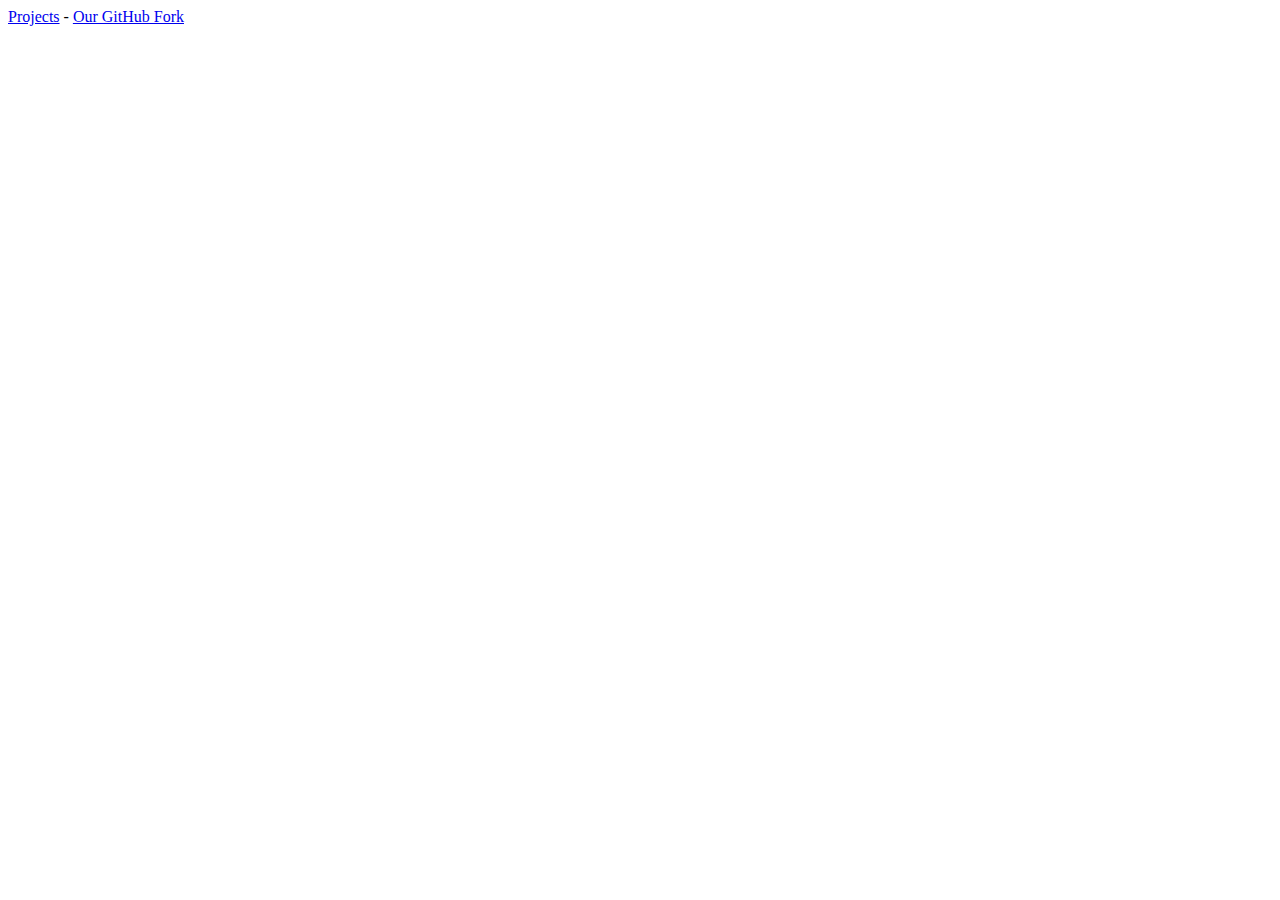
<file: list/index.html>
<!DOCTYPE html>
<html lang="en-us">
<head>
<meta charset="utf-8">
<meta http-equiv="content-type" content="text/html; charset=UTF-8">
<title>Open WebUI - List of Models</title>
<link rel="shortcut icon" href="data:image/x-icon;," type="image/x-icon">
<meta name="viewport" content="width=device-width, initial-scale=1">

<script type="text/javascript" src="https://model.earth/localsite/js/localsite.js?showheader=true"></script>

<script>
loadMarkdown("README.md", "readmeDiv", "_parent");
</script>

<style>
ul {
  list-style-type: none;
}
img {
  max-width: 100%;
}
</style>

</head>

<body>

<div class="content contentpadding">
  <a href="../">Projects</a> - 
  <a href="https://github.com/modelearth/projects/">Our GitHub Fork</a>
  <div id="readmeDiv"></div>
</div>

</body>
</html>
</file>
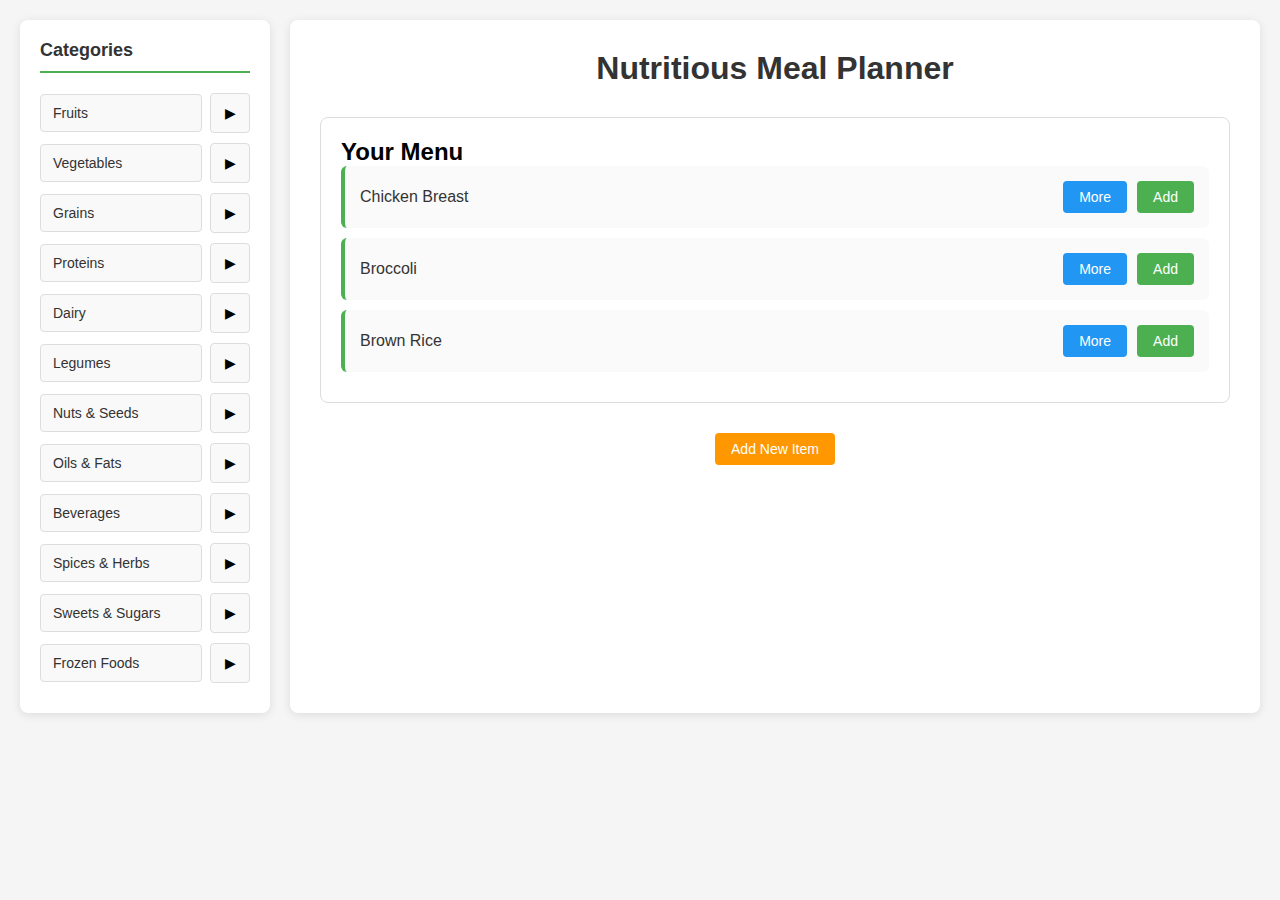
<file: profile/item/menu.html>
<!DOCTYPE html>
<html lang="en-US">
<head>
    <meta charset="utf-8" />
    <meta http-equiv="content-type" content="text/html; charset=UTF-8" />
    <title>Nutritious Meal Planner</title>
    <meta name="viewport" content="width=device-width, initial-scale=1" />
    <style>
        * {
            margin: 0;
            padding: 0;
            box-sizing: border-box;
        }
        
        body {
            font-family: 'Nunito Sans', sans-serif;
            background-color: #f5f5f5;
            padding: 20px;
        }
        
        .wrapper {
            display: flex;
            max-width: 1400px;
            margin: 0 auto;
            gap: 20px;
        }
        
        .sidebar {
            width: 250px;
            background-color: white;
            padding: 20px;
            border-radius: 8px;
            box-shadow: 0 2px 10px rgba(0,0,0,0.1);
            height: fit-content;
        }
        
        .sidebar h2 {
            font-size: 18px;
            margin-bottom: 20px;
            color: #333;
            border-bottom: 2px solid #4CAF50;
            padding-bottom: 10px;
        }
        
        .category-list {
            list-style: none;
        }
        
        .category-item {
            margin-bottom: 10px;
        }
        
        .category-header {
            display: flex;
            align-items: center;
            justify-content: space-between;
            gap: 8px;
        }
        
        .category-title {
            flex: 1;
            background-color: #f9f9f9;
            padding: 10px 12px;
            border: none;
            border-radius: 4px;
            cursor: pointer;
            font-weight: 500;
            color: #333;
            transition: background-color 0.3s;
            text-align: left;
            border: 1px solid #ddd;
        }
        
        .category-title:hover {
            background-color: #e8f5e9;
            border-color: #4CAF50;
        }
        
        .category-title.active {
            background-color: #4CAF50;
            color: white;
            border-color: #4CAF50;
        }
        
        .category-arrow {
            padding: 10px 12px;
            border: 1px solid #ddd;
            background-color: #f9f9f9;
            border-radius: 4px;
            cursor: pointer;
            display: flex;
            align-items: center;
            justify-content: center;
            width: 40px;
            height: 40px;
            transition: all 0.3s;
        }
        
        .category-arrow:hover {
            background-color: #e8f5e9;
            border-color: #4CAF50;
        }
        
        .toggle-arrow {
            display: inline-block;
            transition: transform 0.3s;
            width: 16px;
            text-align: center;
        }
        
        .toggle-arrow.open {
            transform: rotate(90deg);
        }
        
        .subcategory-list {
            display: none;
            list-style: none;
            margin-top: 8px;
            margin-left: 0;
            padding-left: 15px;
            border-left: 2px solid #ddd;
        }
        
        .subcategory-list.open {
            display: block;
        }
        
        .subcategory-item {
            margin-bottom: 6px;
        }
        
        .subcategory-link {
            display: block;
            padding: 6px 10px;
            color: #666;
            text-decoration: none;
            font-size: 13px;
            border-radius: 3px;
            transition: all 0.3s;
            cursor: pointer;
        }
        
        .subcategory-link:hover {
            background-color: #f0f0f0;
            color: #333;
            padding-left: 15px;
        }
        
        .container {
            flex: 1;
            background-color: white;
            padding: 30px;
            border-radius: 8px;
            box-shadow: 0 2px 10px rgba(0,0,0,0.1);
        }
        
        h1 {
            color: #333;
            margin-bottom: 30px;
            text-align: center;
        }
        
        .menu-section {
            margin-bottom: 30px;
            padding: 20px;
            border: 1px solid #ddd;
            border-radius: 8px;
        }
        
        .menu-item {
            display: flex;
            justify-content: space-between;
            align-items: center;
            padding: 15px;
            background-color: #fafafa;
            margin-bottom: 10px;
            border-radius: 6px;
            border-left: 4px solid #4CAF50;
        }
        
        .item-name {
            flex-grow: 1;
            font-weight: 500;
            color: #333;
        }
        
        .button-group {
            display: flex;
            gap: 10px;
        }
        
        button {
            padding: 8px 16px;
            border: none;
            border-radius: 4px;
            cursor: pointer;
            font-size: 14px;
            font-weight: 500;
            transition: background-color 0.3s;
        }
        
        .btn-more {
            background-color: #2196F3;
            color: white;
        }
        
        .btn-more:hover {
            background-color: #0b7dda;
        }
        
        .btn-add {
            background-color: #4CAF50;
            color: white;
        }
        
        .btn-add:hover {
            background-color: #45a049;
        }
        
        .btn-add-item {
            background-color: #ff9800;
            color: white;
        }
        
        .btn-add-item:hover {
            background-color: #e68900;
        }
        
        .add-new-section {
            text-align: center;
            margin-top: 30px;
        }
        
        .search-results {
            margin-top: 20px;
            padding: 15px;
            background-color: #f0f7ff;
            border-radius: 6px;
            border-left: 4px solid #2196F3;
        }
        
        .search-results h3 {
            color: #333;
            margin-bottom: 10px;
        }
    </style>
</head>
<body>
    <div class="wrapper">
        <!-- Sidebar with Categories -->
        <aside class="sidebar">
            <h2>Categories</h2>
            <ul class="category-list">
                <li class="category-item">
                    <div class="category-header">
                        <button class="category-title" data-category="fruits">Fruits</button>
                        <button class="category-arrow" data-toggle="fruits">
                            <span class="toggle-arrow">▶</span>
                        </button>
                    </div>
                    <ul class="subcategory-list" data-subcategory="fruits">
                        <li class="subcategory-item"><a class="subcategory-link" data-search="apples">Apples</a></li>
                        <li class="subcategory-item"><a class="subcategory-link" data-search="bananas">Bananas</a></li>
                        <li class="subcategory-item"><a class="subcategory-link" data-search="berries">Berries</a></li>
                    </ul>
                </li>
                
                <li class="category-item">
                    <div class="category-header">
                        <button class="category-title" data-category="vegetables">Vegetables</button>
                        <button class="category-arrow" data-toggle="vegetables">
                            <span class="toggle-arrow">▶</span>
                        </button>
                    </div>
                    <ul class="subcategory-list" data-subcategory="vegetables">
                        <li class="subcategory-item"><a class="subcategory-link" data-search="leafy-greens">Leafy Greens</a></li>
                        <li class="subcategory-item"><a class="subcategory-link" data-search="root-vegetables">Root Vegetables</a></li>
                        <li class="subcategory-item"><a class="subcategory-link" data-search="cruciferous">Cruciferous</a></li>
                    </ul>
                </li>
                
                <li class="category-item">
                    <div class="category-header">
                        <button class="category-title" data-category="grains">Grains</button>
                        <button class="category-arrow" data-toggle="grains">
                            <span class="toggle-arrow">▶</span>
                        </button>
                    </div>
                    <ul class="subcategory-list" data-subcategory="grains">
                        <li class="subcategory-item"><a class="subcategory-link" data-search="wheat">Wheat</a></li>
                        <li class="subcategory-item"><a class="subcategory-link" data-search="rice">Rice</a></li>
                        <li class="subcategory-item"><a class="subcategory-link" data-search="oats">Oats</a></li>
                    </ul>
                </li>
                
                <li class="category-item">
                    <div class="category-header">
                        <button class="category-title" data-category="proteins">Proteins</button>
                        <button class="category-arrow" data-toggle="proteins">
                            <span class="toggle-arrow">▶</span>
                        </button>
                    </div>
                    <ul class="subcategory-list" data-subcategory="proteins">
                        <li class="subcategory-item"><a class="subcategory-link" data-search="poultry">Poultry</a></li>
                        <li class="subcategory-item"><a class="subcategory-link" data-search="beef">Beef</a></li>
                        <li class="subcategory-item"><a class="subcategory-link" data-search="fish">Fish</a></li>
                    </ul>
                </li>
                
                <li class="category-item">
                    <div class="category-header">
                        <button class="category-title" data-category="dairy">Dairy</button>
                        <button class="category-arrow" data-toggle="dairy">
                            <span class="toggle-arrow">▶</span>
                        </button>
                    </div>
                    <ul class="subcategory-list" data-subcategory="dairy">
                        <li class="subcategory-item"><a class="subcategory-link" data-search="milk">Milk</a></li>
                        <li class="subcategory-item"><a class="subcategory-link" data-search="cheese">Cheese</a></li>
                        <li class="subcategory-item"><a class="subcategory-link" data-search="yogurt">Yogurt</a></li>
                    </ul>
                </li>
                
                <li class="category-item">
                    <div class="category-header">
                        <button class="category-title" data-category="legumes">Legumes</button>
                        <button class="category-arrow" data-toggle="legumes">
                            <span class="toggle-arrow">▶</span>
                        </button>
                    </div>
                    <ul class="subcategory-list" data-subcategory="legumes">
                        <li class="subcategory-item"><a class="subcategory-link" data-search="beans">Beans</a></li>
                        <li class="subcategory-item"><a class="subcategory-link" data-search="lentils">Lentils</a></li>
                        <li class="subcategory-item"><a class="subcategory-link" data-search="peas">Peas</a></li>
                    </ul>
                </li>
                
                <li class="category-item">
                    <div class="category-header">
                        <button class="category-title" data-category="nuts">Nuts & Seeds</button>
                        <button class="category-arrow" data-toggle="nuts">
                            <span class="toggle-arrow">▶</span>
                        </button>
                    </div>
                    <ul class="subcategory-list" data-subcategory="nuts">
                        <li class="subcategory-item"><a class="subcategory-link" data-search="almonds">Almonds</a></li>
                        <li class="subcategory-item"><a class="subcategory-link" data-search="walnuts">Walnuts</a></li>
                        <li class="subcategory-item"><a class="subcategory-link" data-search="sunflower-seeds">Sunflower Seeds</a></li>
                    </ul>
                </li>
                
                <li class="category-item">
                    <div class="category-header">
                        <button class="category-title" data-category="oils">Oils & Fats</button>
                        <button class="category-arrow" data-toggle="oils">
                            <span class="toggle-arrow">▶</span>
                        </button>
                    </div>
                    <ul class="subcategory-list" data-subcategory="oils">
                        <li class="subcategory-item"><a class="subcategory-link" data-search="olive-oil">Olive Oil</a></li>
                        <li class="subcategory-item"><a class="subcategory-link" data-search="coconut-oil">Coconut Oil</a></li>
                        <li class="subcategory-item"><a class="subcategory-link" data-search="butter">Butter</a></li>
                    </ul>
                </li>
                
                <li class="category-item">
                    <div class="category-header">
                        <button class="category-title" data-category="beverages">Beverages</button>
                        <button class="category-arrow" data-toggle="beverages">
                            <span class="toggle-arrow">▶</span>
                        </button>
                    </div>
                    <ul class="subcategory-list" data-subcategory="beverages">
                        <li class="subcategory-item"><a class="subcategory-link" data-search="water">Water</a></li>
                        <li class="subcategory-item"><a class="subcategory-link" data-search="tea">Tea</a></li>
                        <li class="subcategory-item"><a class="subcategory-link" data-search="coffee">Coffee</a></li>
                    </ul>
                </li>
                
                <li class="category-item">
                    <div class="category-header">
                        <button class="category-title" data-category="spices">Spices & Herbs</button>
                        <button class="category-arrow" data-toggle="spices">
                            <span class="toggle-arrow">▶</span>
                        </button>
                    </div>
                    <ul class="subcategory-list" data-subcategory="spices">
                        <li class="subcategory-item"><a class="subcategory-link" data-search="black-pepper">Black Pepper</a></li>
                        <li class="subcategory-item"><a class="subcategory-link" data-search="garlic">Garlic</a></li>
                        <li class="subcategory-item"><a class="subcategory-link" data-search="basil">Basil</a></li>
                    </ul>
                </li>
                
                <li class="category-item">
                    <div class="category-header">
                        <button class="category-title" data-category="sweets">Sweets & Sugars</button>
                        <button class="category-arrow" data-toggle="sweets">
                            <span class="toggle-arrow">▶</span>
                        </button>
                    </div>
                    <ul class="subcategory-list" data-subcategory="sweets">
                        <li class="subcategory-item"><a class="subcategory-link" data-search="honey">Honey</a></li>
                        <li class="subcategory-item"><a class="subcategory-link" data-search="maple-syrup">Maple Syrup</a></li>
                        <li class="subcategory-item"><a class="subcategory-link" data-search="stevia">Stevia</a></li>
                    </ul>
                </li>
                
                <li class="category-item">
                    <div class="category-header">
                        <button class="category-title" data-category="frozen">Frozen Foods</button>
                        <button class="category-arrow" data-toggle="frozen">
                            <span class="toggle-arrow">▶</span>
                        </button>
                    </div>
                    <ul class="subcategory-list" data-subcategory="frozen">
                        <li class="subcategory-item"><a class="subcategory-link" data-search="frozen-vegetables">Frozen Vegetables</a></li>
                        <li class="subcategory-item"><a class="subcategory-link" data-search="frozen-fruits">Frozen Fruits</a></li>
                        <li class="subcategory-item"><a class="subcategory-link" data-search="frozen-meals">Frozen Meals</a></li>
                    </ul>
                </li>
            </ul>
        </aside>
        
        <!-- Main Content -->
        <div class="container">
            <h1>Nutritious Meal Planner</h1>
            
            <div class="menu-section">
                <h2>Your Menu</h2>
                
                <div class="menu-item">
                    <span class="item-name">Chicken Breast</span>
                    <div class="button-group">
                        <button class="btn-more">More</button>
                        <button class="btn-add">Add</button>
                    </div>
                </div>
                
                <div class="menu-item">
                    <span class="item-name">Broccoli</span>
                    <div class="button-group">
                        <button class="btn-more">More</button>
                        <button class="btn-add">Add</button>
                    </div>
                </div>
                
                <div class="menu-item">
                    <span class="item-name">Brown Rice</span>
                    <div class="button-group">
                        <button class="btn-more">More</button>
                        <button class="btn-add">Add</button>
                    </div>
                </div>
            </div>
            
            <div id="searchResults"></div>
            
            <div class="add-new-section">
                <button class="btn-add-item">Add New Item</button>
            </div>
        </div>
    </div>
    
    <script>
        // Handle arrow button click to expand/collapse submenu
        document.querySelectorAll('.category-arrow').forEach(button => {
            button.addEventListener('click', function(e) {
                e.preventDefault();
                const toggleId = this.getAttribute('data-toggle');
                const arrow = this.querySelector('.toggle-arrow');
                const subcategoryList = document.querySelector(`[data-subcategory="${toggleId}"]`);
                
                arrow.classList.toggle('open');
                subcategoryList.classList.toggle('open');
            });
        });
        
        // Handle category title click to show search results for entire category
        document.querySelectorAll('.category-title').forEach(button => {
            button.addEventListener('click', function(e) {
                e.preventDefault();
                const category = this.getAttribute('data-category');
                const categoryName = this.textContent.trim();
                
                // Remove active state from all category titles
                document.querySelectorAll('.category-title').forEach(btn => {
                    btn.classList.remove('active');
                });
                
                // Add active state to clicked category
                this.classList.add('active');
                
                // Display search results
                const searchResults = document.getElementById('searchResults');
                searchResults.innerHTML = `
                    <div class="search-results">
                        <h3>Search Results for: ${categoryName}</h3>
                        <p>Showing items in the ${categoryName} category...</p>
                        <p>Integration with USDA API would display filtered results here.</p>
                    </div>
                `;
            });
        });
    </script>
</body>
</html>
</file>
